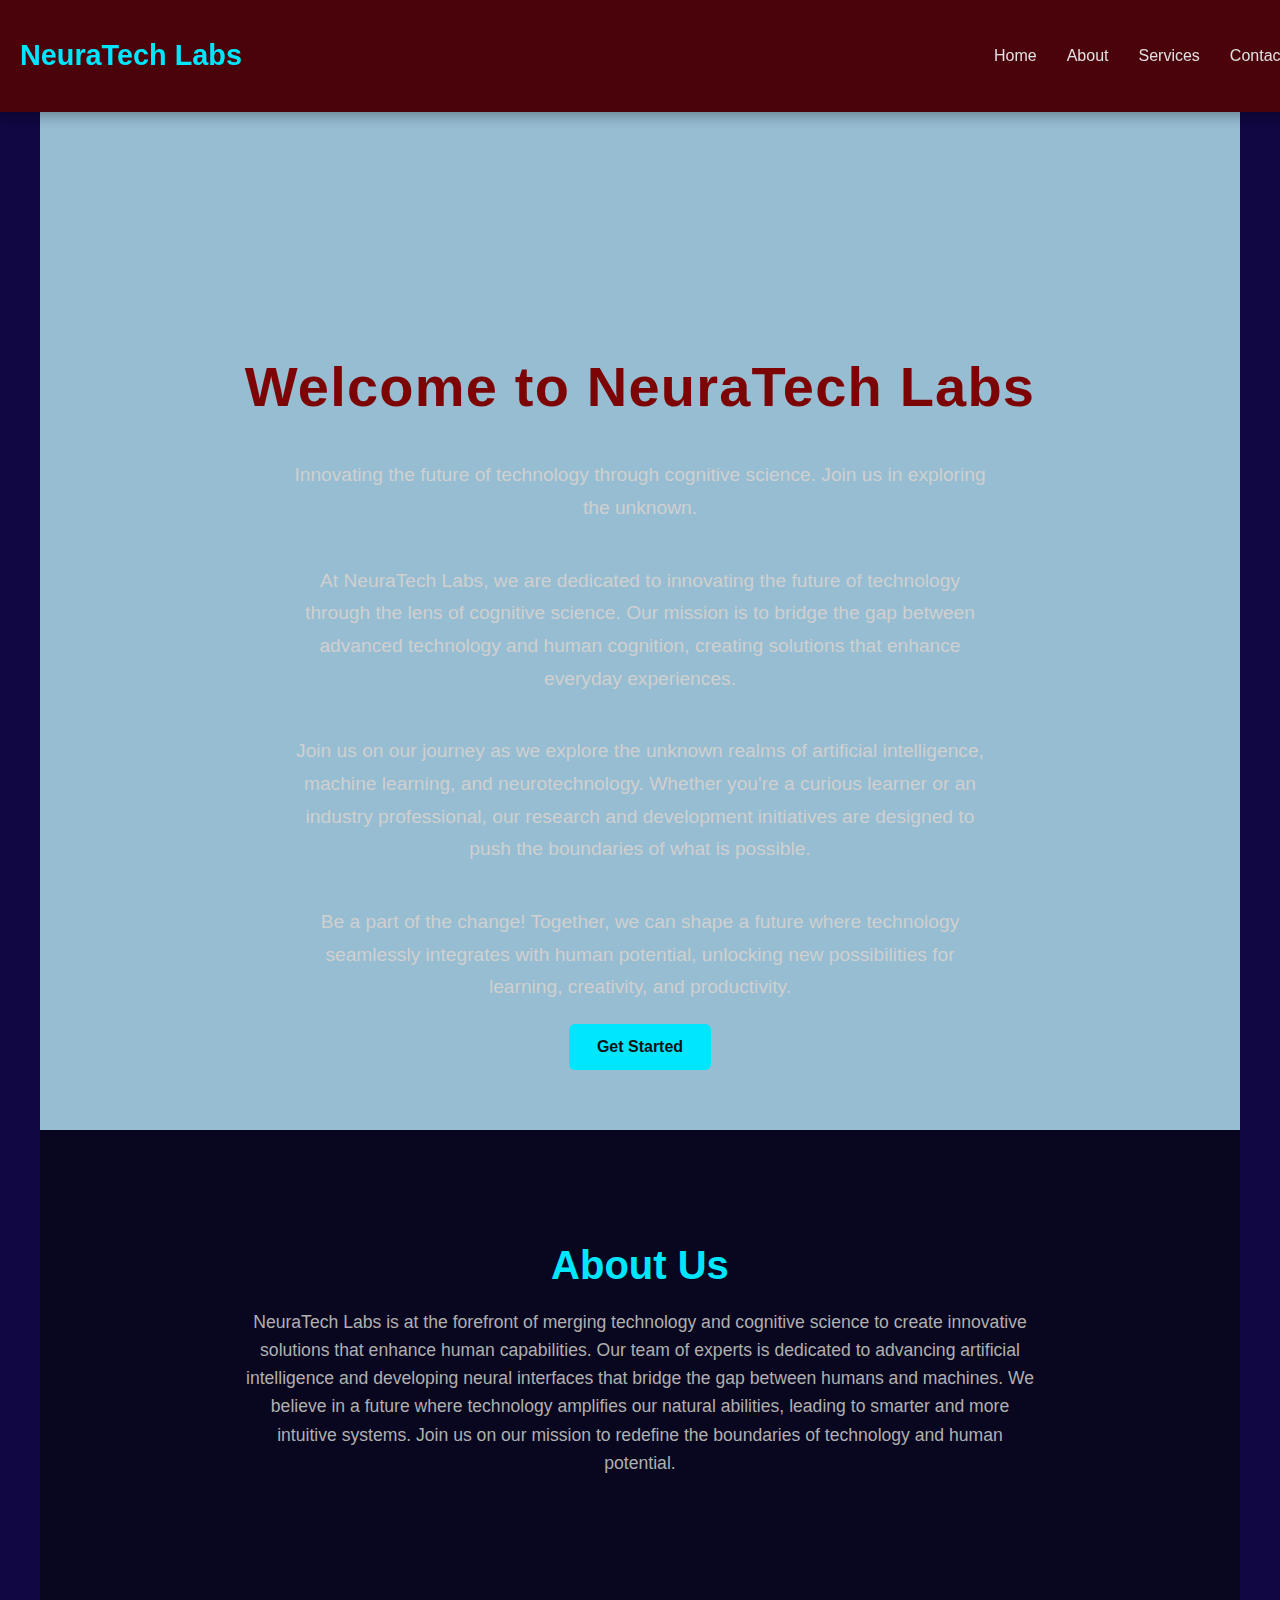
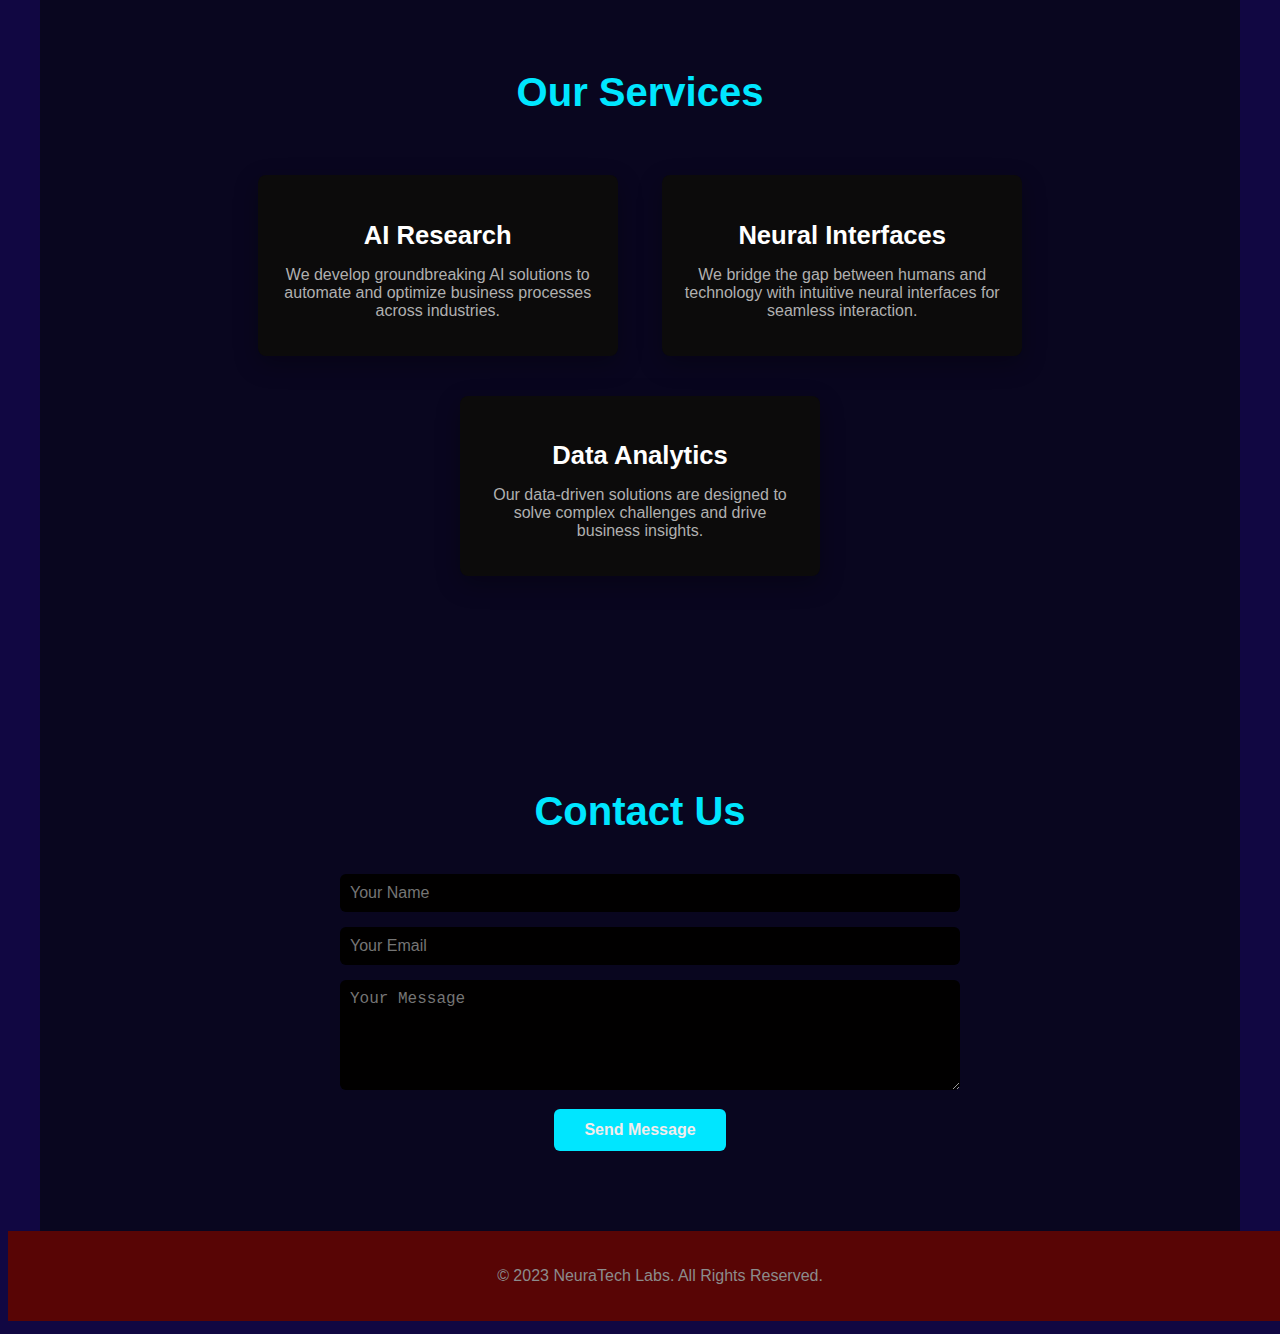
<file: index.html>
<!DOCTYPE html>
<html lang="en">
<head>
    <meta charset="UTF-8">
    <meta name="viewport" content="width=device-width, initial-scale=1.0">
    <title>NeuraTech Labs</title>
    <link rel="preconnect" href="https://fonts.googleapis.com">
    <link rel="preconnect" href="https://fonts.gstatic.com" crossorigin>
    <link rel="stylesheet" href="style.css">
        
      
    </style>
</head>
<body>
    <div class="navbar">
        <h1>NeuraTech Labs</h1>
        <ul>
            <li><a href="#">Home</a></li>
            <li><a href="#about">About</a></li>
            <li><a href="#services">Services</a></li>
            <li><a href="#contact">Contact</a></li>
        </ul>
    </div>

    <div class="content">
        <div class="hero">
            <h2>Welcome to NeuraTech Labs</h2>
            <p>Innovating the future of technology through cognitive science. Join us in exploring the unknown.</p>
            <p>
                At NeuraTech Labs, we are dedicated to innovating the future of technology through the lens of cognitive science. Our mission is to bridge the gap between advanced technology and human cognition, creating solutions that enhance everyday experiences. 
            </p>
            <p>
                Join us on our journey as we explore the unknown realms of artificial intelligence, machine learning, and neurotechnology. Whether you're a curious learner or an industry professional, our research and development initiatives are designed to push the boundaries of what is possible.
            </p>
            <p>
                Be a part of the change! Together, we can shape a future where technology seamlessly integrates with human potential, unlocking new possibilities for learning, creativity, and productivity.
            </p>
            <button>Get Started</button>
        </div>

        <section id="about" class="about">
            <h2>About Us</h2>
            <p>NeuraTech Labs is at the forefront of merging technology and cognitive science to create innovative solutions that enhance human capabilities. Our team of experts is dedicated to advancing artificial intelligence and developing neural interfaces that bridge the gap between humans and machines. We believe in a future where technology amplifies our natural abilities, leading to smarter and more intuitive systems. Join us on our mission to redefine the boundaries of technology and human potential.</p>
        </section>

        <section id="services" class="services">
            <h2>Our Services</h2>
            <div class="service-card">
                <h3>AI Research</h3>
                <p>We develop groundbreaking AI solutions to automate and optimize business processes across industries.</p>
            </div>
            <div class="service-card">
                <h3>Neural Interfaces</h3>
                <p>We bridge the gap between humans and technology with intuitive neural interfaces for seamless interaction.</p>
            </div>
            <div class="service-card">
                <h3>Data Analytics</h3>
                <p>Our data-driven solutions are designed to solve complex challenges and drive business insights.</p>
            </div>
        </section>

        <section id="contact" class="contact">
            <h2>Contact Us</h2>
            <div class="contact-form">
                <form>
                    <input type="text" placeholder="Your Name" required>
                    <input type="email" placeholder="Your Email" required>
                    <textarea rows="5" placeholder="Your Message" required></textarea>
                    <button type="submit">Send Message</button>
                </form>
            </div>
        </section>
    </div>

    <div class="footer">
        <p>&copy; 2023 NeuraTech Labs. All Rights Reserved.</p>
    </div>
</body>
</html>
</file>
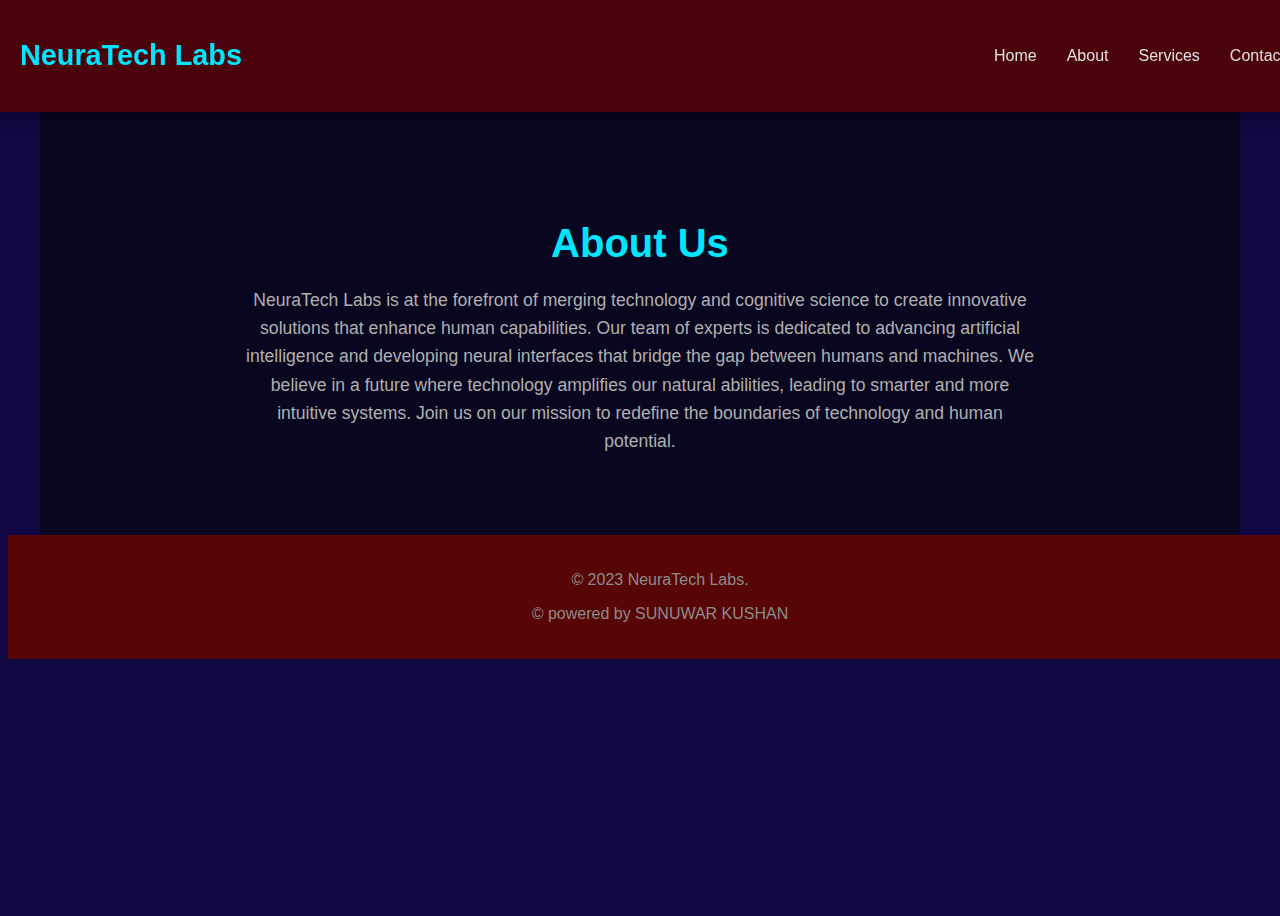
<file: about.html>
<!DOCTYPE html>
<html lang="en">
<head>
    <meta charset="UTF-8">
    <meta name="viewport" content="width=device-width, initial-scale=1.0">
    <title>About Us - NeuraTech Labs</title>
    <link rel="stylesheet" href="style.css">
</head>
<body>
    <div class="navbar">
        <h1>NeuraTech Labs</h1>
        <ul>
            <li><a href="index.html">Home</a></li>
            <li><a href="about.html">About</a></li>
            <li><a href="services.html">Services</a></li>
            <li><a href="contact.html">Contact</a></li>
        </ul>
    </div>

    <div class="content">
        <section class="about">
            <h2>About Us</h2>
            <p>NeuraTech Labs is at the forefront of merging technology and cognitive science to create innovative solutions that enhance human capabilities. Our team of experts is dedicated to advancing artificial intelligence and developing neural interfaces that bridge the gap between humans and machines. We believe in a future where technology amplifies our natural abilities, leading to smarter and more intuitive systems. Join us on our mission to redefine the boundaries of technology and human potential.</p>
        </section>
    </div>

    <div class="footer">
        <p>&copy; 2023 NeuraTech Labs. </p>
        <p>&copy; powered by SUNUWAR KUSHAN </p>
    </div>
</body>
</html>
</file>
<file: style.css>
{
    margin: 0;
    padding: 0;
    box-sizing: border-box;
}


body {
    font-family: 'Exo 2', sans-serif;
    background-color: #110742;
    background-image: url('https://i.pinimg.com/736x/d1/66/d3/d166d3413992ac57d12098a7d5608f0e.jpg'); 
    background-size: cover; 
    background-position: center; 
    background-repeat: no-repeat; 
    color: #ffffff;
    min-height: 100vh;
    overflow-x: hidden;
    position: relative;
}


.content {
    width: 100%;
    max-width: 1200px;
    margin: 0 auto;
    padding-top: 100px;
}


.navbar {
    width: 100%;
    padding: 20px;
    display: flex;
    justify-content: space-between;
    align-items: center;
    background: #4a030b;
    box-shadow: 0 4px 12px rgba(0, 0, 0, 0.3);
    position: fixed;
    top: 0;
    left: 0;
    z-index: 10;
    transition: background 0.3s ease;
}

.navbar h1 {
    font-family: 'Montserrat', sans-serif;
    font-size: 1.8rem;
    font-weight: 900;
    color: #00E6FF;
}

.navbar ul {
    list-style: none;
    display: flex;
}

.navbar ul li {
    margin: 0 15px;
}

.navbar ul li a {
    color: #E0E0E0;
    text-decoration: none;
    font-size: 1rem;
    transition: color 0.3s ease;
}

.navbar ul li a:hover {
    color: #00E6FF;
}


.hero {
display: flex;
flex-direction: column;
align-items: center;
justify-content: center;
text-align: center;
padding: 200px 20px 60px;
background-color: #96bdd2; 
background-image: url('https://i.pinimg.com/564x/19/75/1d/19751d804d0bf3793cd2faad8443ecb8.jpg'); 
background-size: cover; 
background-position: center; 
background-repeat: no-repeat; 
}


.hero h2 {
    font-family: 'ariel', sans-serif;
    font-size: 3.5rem;
    font-weight: 900;
    color: #7d0404;
    margin-bottom: 20px;
    letter-spacing: 1.2px;
}

.hero p {
    font-size: 1.2rem;
    color: #d0d0d0;
    max-width: 700px;
    margin: 20px 0;
    line-height: 1.7;
}

.hero button {
    padding: 14px 28px;
    background-color: #00E6FF;
    color: #121212;
    border: none;
    border-radius: 6px;
    font-size: 1rem;
    font-weight: 600;
    cursor: pointer;
    transition: background-color 0.3s ease, transform 0.2s ease;
}

.hero button:hover {
    background-color: #00C4D4;
    transform: scale(1.05);
}


.about {
    padding: 80px 20px;
    background-color: #09061f;
    text-align: center;
}

.about h2 {
    font-size: 2.5rem;
    font-family: 'Montserrat', sans-serif;
    font-weight: 900;
    color: #00E6FF;
    margin-bottom: 20px;
}

.about p {
    font-size: 1.1rem;
    color: #b0b0b0;
    max-width: 800px;
    margin: 0 auto;
    line-height: 1.6;
}


.services {
    padding: 80px 20px;
    background-color: #09061f;
    text-align: center;
}

.services h2 {
    font-size: 2.5rem;
    font-family: 'Montserrat', sans-serif;
    font-weight: 900;
    color: #00E6FF;
    margin-bottom: 40px;
}

.service-card {
    width: 320px;
    background-color: #0c0b0b;
    padding: 20px;
    margin: 20px;
    display: inline-block;
    border-radius: 8px;
    box-shadow: 0 8px 24px rgba(0, 0, 0, 0.3);
    color: #b0b0b0;
}

.service-card h3 {
    font-size: 1.6rem;
    font-weight: 700;
    color: #ffffff;
    margin-bottom: 10px;
}


.contact {
    padding: 80px 20px;
    background-color:#09061f;
    text-align: center;
}

.contact h2 {
    font-size: 2.5rem;
    font-family: 'Montserrat', sans-serif;
    font-weight: 900;
    color: #00E6FF;
    margin-bottom: 40px;
}

.contact-form {
    max-width: 600px;
    margin: 0 auto;
}

.contact-form input,
.contact-form textarea {
    width: 100%;
    padding: 10px;
    margin-bottom: 15px;
    background-color:#010000;
    border: none;
    border-radius: 6px;
    color: #e0e0e0;
    font-size: 1rem;
}

.contact-form button {
    padding: 12px 30px;
    background-color: #00E6FF;
    border: none;
    color: #f4ecec;
    font-size: 1rem;
    font-weight: 600;
    border-radius: 6px;
    cursor: pointer;
    transition: background-color 0.3s ease;
}

.contact-form button:hover {
    background-color: #00C4D4;
}

.footer {
    width: 100%;
    padding: 20px;
    background: #580505;
    color: #8c8c8c;
    text-align: center;
}
</file>
